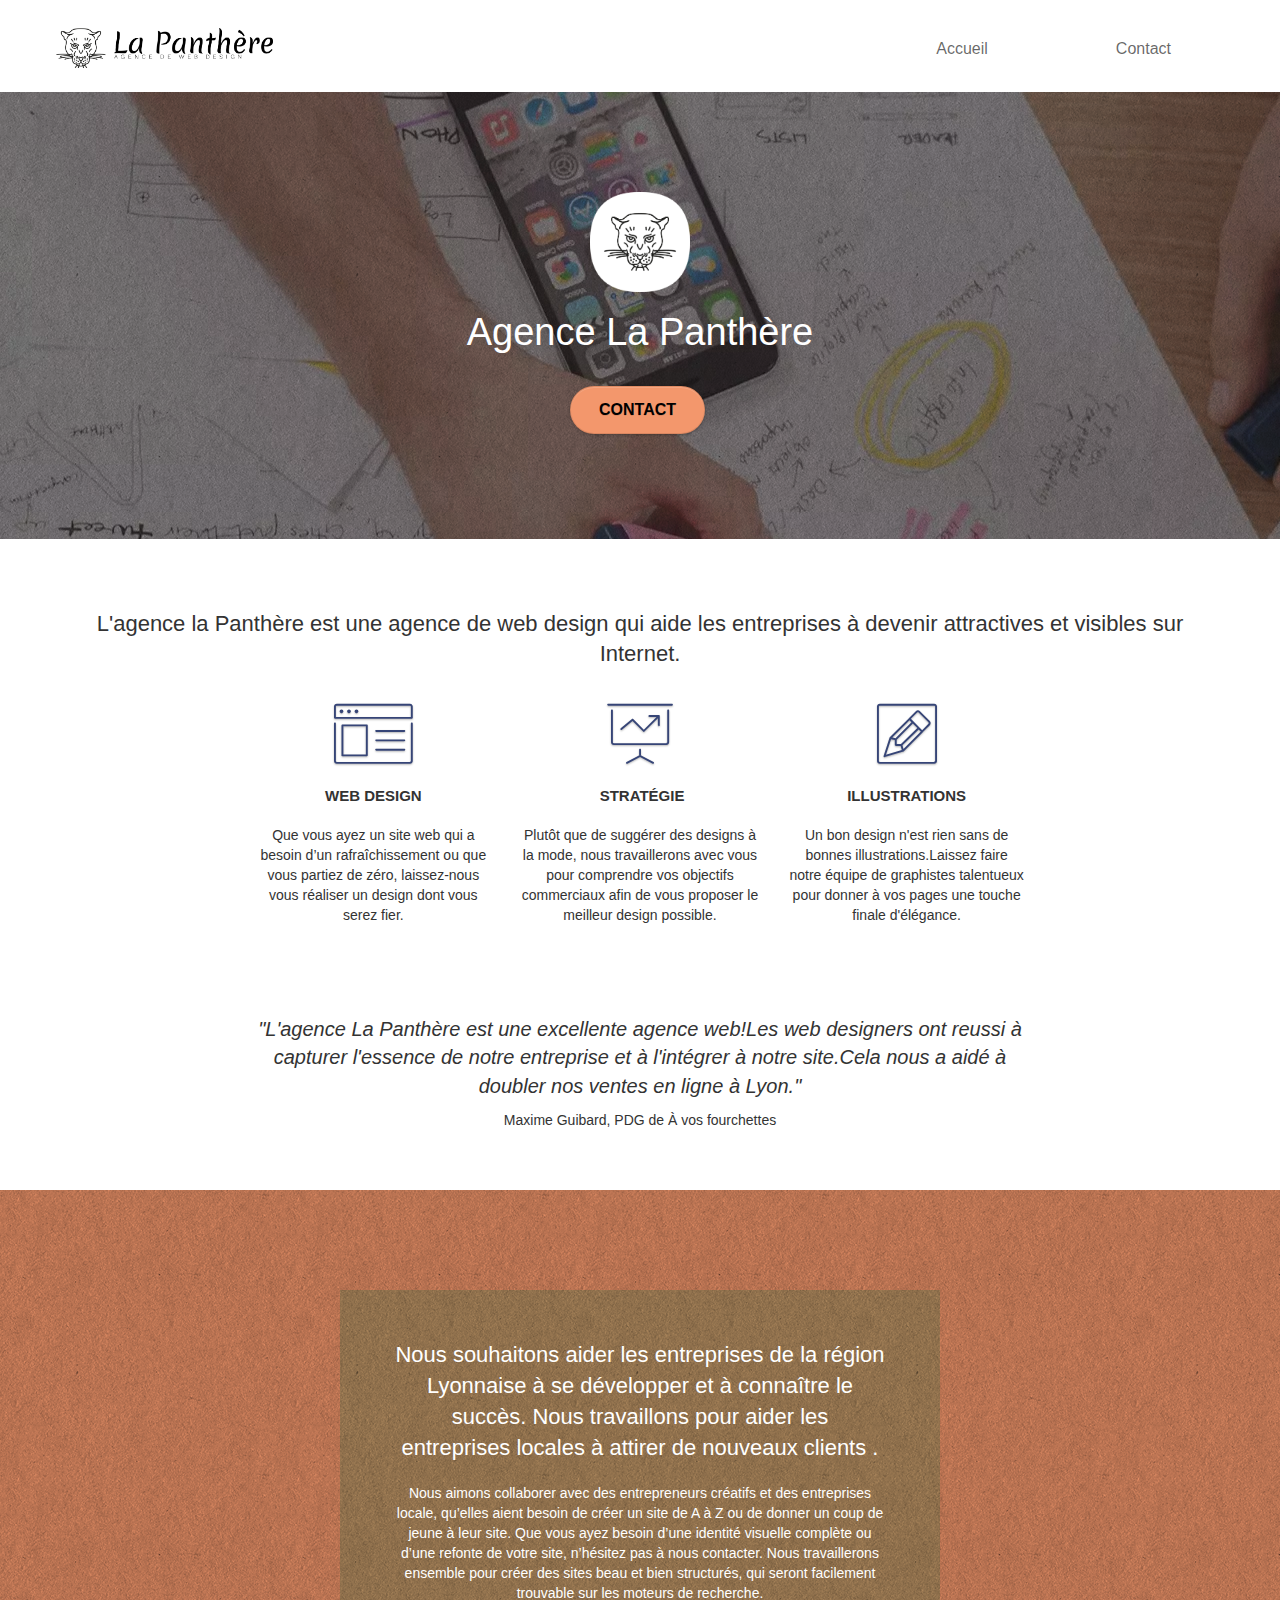
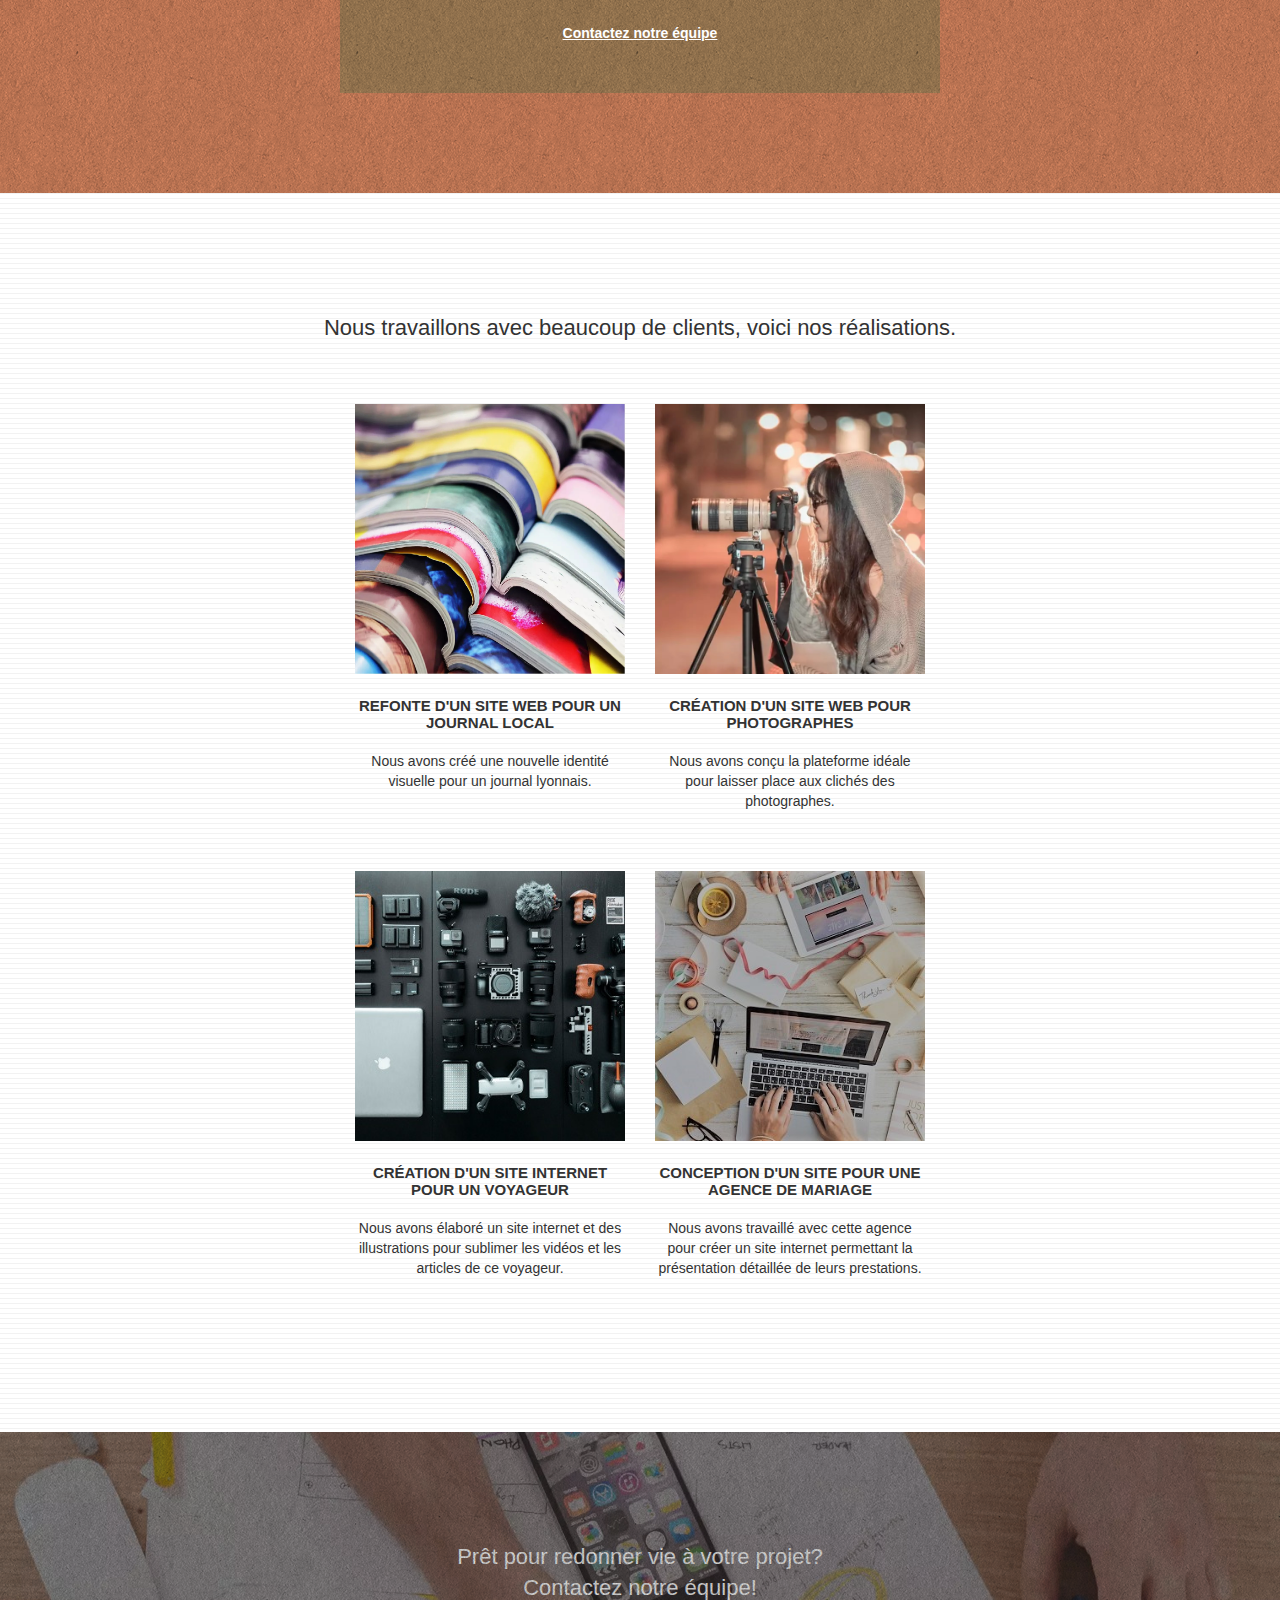
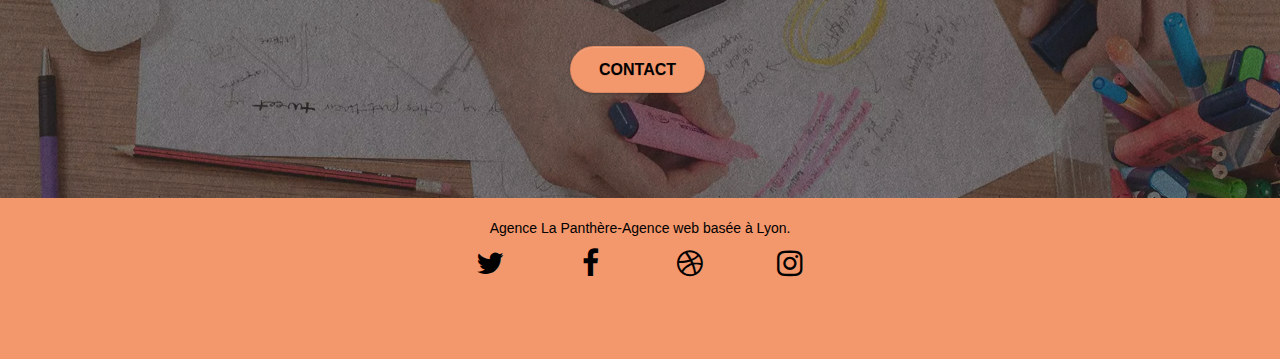
<file: index.html>
<!doctype html><html lang="fr"><head><meta charset="utf-8"><meta name="keywords" content="agence webdesign Lyon, creation d'un site web"><meta name="description" content="Agence web à Lyon, agence la Panthère, une agence de webdesign basée à Lyon qui aide les entreprises à devenir attractives et visibles sur Internet"><meta name="robots" content="index, follow"><meta name="viewport" content="width=device-width, initial-scale=1.0, viewport-fit=cover"><link rel="shortcut icon" type="image/png" href="favicon.jpg"><link rel="stylesheet" type="text/css" href="./css/bootstrap.css"><link rel="stylesheet" type="text/css" href="style.css"><link rel="stylesheet" type="text/css" href="./css/font-awesome.css"><link rel="stylesheet" type="text/css" href="./css/et-line.css"><title>Entreprise webdesign Lyon</title><!-- Analytics --><!-- Analytics END --></head><body><!-- Principal conteneur --><div class="page-container"><!-- bloc-0 --><header class="bloc bgc-white l-bloc " id="bloc-0"><div class="container bloc-sm"><nav class="navbar row"><div class="navbar-header"><a class="navbar-brand"
	href="index.html"><img src="./img/agence-la-panthere-monochrome.webp"
	alt="agence la Panthère"
	height="40" width="217"></a><button id="nav-toggle"
	type="button"
	class="ui-navbar-toggle navbar-toggle"
	data-toggle="collapse"
	data-target=".navbar-1"><span class="sr-only">Toggle navigation</span><span class="icon-bar"></span><span class="icon-bar"></span><span class="icon-bar"></span></button></div><div class="collapse navbar-collapse navbar-1 special-dropdown-nav"><ul class="site-navigation nav navbar-nav"><li><a href="index.html">Accueil</a></li><li><a href="contact.html">Contact</a></li></ul></div></nav></div></header><!-- bloc-0 END --><!-- bloc-1-presentation --><div class="bloc bgc-dark-slate-blue bg-banniere d-bloc bg-t-edge bloc-bg-texture texture-paper b-parallax"
	id="presentation"><div class="container bloc-lg"><div class="row tight-width-whitespace"><div class="col-sm-12"><img class="center-block image-resize-mode"
	src="./img/logo.webp"
	alt="logo agence"
	width="100"><h1 class="text-center hero-bloc-text tc-white ">Agence La Panthère</h1><div class="text-center"><a href="contact.html"
	class="btn btn-lg btn-clean btn-rd cta-hero btn-atomic-tangerine">Contact</a></div></div></div></div></div><!-- bloc-1-presentation END --><!-- bloc-2-services --><div class="bloc bgc-white l-bloc" id="bloc-2-services"><div class="container bloc-md"><div class="row"><div class="col-sm-12 text-center"><h2>L'agence la Panthère est une agence de web design qui aide les
					entreprises à devenir attractives et visibles sur Internet.
					</h2>
				</div>
			</div>
			<div class="row voffset-lg med-width-whitespace">
				<div class="col-sm-4">
					<div class="text-center">
						<span class="et-icon-browser sm-shadow icon-dark-slate-blue icons icon-lg"></span>
					</div>
					<h3 class="mg-md text-center">
						Web design
					</h3>
					<p class="text-center ">
						Que vous ayez un site web qui a besoin d’un rafraîchissement ou que vous partiez de zéro, laissez-nous vous réaliser un design dont vous serez fier.
					</p>
				</div>
				<div class="col-sm-4">
					<div class="text-center">
						<span class="et-icon-presentation sm-shadow icon-dark-slate-blue icons icon-lg"></span>
					</div>
					<h3 class="mg-md text-center">
						 Stratégie
					</h3>
					<p class="text-center ">
						Plutôt que de suggérer des designs à la mode, nous travaillerons avec vous pour comprendre vos objectifs commerciaux afin de vous proposer le meilleur design possible.<br>
					</p>
				</div>
				<div class="col-sm-4">
					<div class="text-center">
						<span class="et-icon-edit sm-shadow icon-dark-slate-blue icons icon-lg"></span>
					</div>
					<h3 class="mg-md text-center">
						Illustrations
					</h3>
					<p class="text-center ">
						Un bon design n'est rien sans de bonnes illustrations.Laissez faire notre équipe de graphistes talentueux pour donner à vos pages une touche finale d'élégance.
					</p>
				</div>
			</div>
			<div class="row voffset-lg voffset">
				<div class="col-xs-12 col-md-8 col-md-offset-2 text-center">
					<p class="citation-content">
						"L'agence La Panthère est une excellente agence web!Les web designers ont reussi à capturer l'essence de notre entreprise et à l'intégrer à notre site.Cela nous a aidé à doubler nos ventes en ligne à Lyon."
					</p>
					<p class="citation-auteur">Maxime Guibard, PDG de À vos fourchettes</p>
	
				</div>
			</div>
		</div>
	</div>
	<!-- bloc-2-services END -->
	
	<!-- bloc-3-what-i-do -->
	<div class="bloc tc-white bgc-atomic-tangerine bg-presentation d-bloc bloc-bg-texture texture-paper b-parallax" id="bloc-3-what-i-do">
		<div class="container bloc-lg">
			<div class="row tight-width-whitespace black-background">
				<div class="col-sm-12">
					<h2 class="mg-md text-center tc-white">
						Nous souhaitons aider les entreprises de la région Lyonnaise à se développer et à connaître le succès. Nous travaillons pour aider les entreprises locales à attirer de nouveaux clients .<br>
					</h2>
					<p class="text-center white">
						Nous aimons collaborer avec des entrepreneurs créatifs et des entreprises locale, qu’elles aient besoin de créer un site de A à Z ou de donner un coup de jeune à leur site. Que vous ayez besoin d’une identité visuelle complète ou d’une refonte de votre site, n’hésitez pas à nous contacter. Nous travaillerons ensemble pour créer des sites beau et bien structurés, qui seront facilement trouvable sur les moteurs de recherche. <br><br>
						<a class="ltc-white bold-link" 
						href="contact.html">
						Contactez notre équipe
						</a><br>
					</p>
				</div>
			</div>
		</div>
	</div>
	<!-- bloc-3-what-i-do END -->
	
	<!-- bloc-4-portfolio -->
	<div class="bloc bgc-white bg-lines-h2-bg bg-repeat l-bloc" id="bloc-4-portfolio">
		<div class="container bloc-lg">
			<div class="row">
				<div class="col-sm-12 text-center">
					<h2>Nous travaillons avec beaucoup de clients, voici nos réalisations.</h2>
				</div>
			</div>
			<div class="row tight-width-whitespace portfolio-row">
				<div class="col-sm-6">
					<a href="#" 
					data-lightbox="./img/1.webp" 
					data-gallery-id="gallery-1" 
					data-caption="Refonte d'un site web pour un journal local" 
					data-frame="snapshot-lb">
						<img src="./img/1.jpeg" alt="refonte pour un journal local" width="640" height="360" class="img-responsive portfolio-thumb">
					</a>
					<h3 class="mg-md text-center">
						Refonte d'un site web pour un journal local</h3><p class="text-center">Nous avons créé une nouvelle identité visuelle pour un journal lyonnais.</p></div><div class="col-sm-6"><a href="#"
	data-lightbox="./img/2.webp"
	data-gallery-id="gallery-1"
	data-caption="Création d'un site web pour photographes"
	data-frame="snapshot-lb"><img src="./img/2.jpeg"
	alt="Création d'un site web pour photographes"
	width="640" height="360"
	class="img-responsive portfolio-thumb"></a><h3 class="mg-md text-center">Création d'un site web pour photographes
					</h3>
					<p class="text-center">
						Nous avons conçu la plateforme idéale pour laisser place aux clichés des photographes.
					</p>
				</div>
			</div>
			<div class="row tight-width-whitespace portfolio-row">
				<div class="col-sm-6">
					<a href="#" 
					data-lightbox="./img/3.webp" 
					data-gallery-id="gallery-1" 
					data-caption="Création d'un site internet pour un voyageur" 
					data-frame="snapshot-lb">
						<img src="./img/3.jpeg" 
						alt="Création d'un site web pour voyageur"
						width="640" height="360" 
						class="img-responsive portfolio-thumb">
					</a>
					<h3 class="mg-md text-center">
						Création d'un site internet pour un voyageur</h3><p class="text-center">Nous avons élaboré un site internet et des illustrations pour sublimer les vidéos et les articles de ce voyageur.</p></div><div class="col-sm-6"><a href="#"
	data-lightbox="./img/4.webp"
	data-gallery-id="gallery-1"
	data-caption="Conception d'un site pour une agence de mariage"
	data-frame="snapshot-lb"><img src="./img/4.jpeg"
	alt="Création d'un site web pour agence de mariage"
	width="640" height="360"
	class="img-responsive portfolio-thumb"></a><h3 class="mg-md text-center">Conception d'un site pour une agence de mariage</h3><p class="text-center">Nous avons travaillé avec cette agence pour créer un site internet permettant la présentation détaillée de leurs prestations.</p></div></div></div></div><!-- bloc-4-portfolio END --><!-- bloc-5-cta --><div class="bloc bgc-dark-slate-blue bg-banniere d-bloc bloc-bg-texture texture-paper" id="bloc-5-cta"><div class="container bloc-lg"><div class="row"><h2 class="mg-md text-center tc-white">Prêt pour redonner vie à votre projet?<br>Contactez notre équipe!</h2><div class="col-sm-12 text-center"><a
	href="contact.html"
	class="btn btn-atomic-tangerine btn-clean btn-rd btn-lg cta-hero">Contact</a></div></div></div></div><!-- bloc-5-cta END --><!-- Footer-bloc-8 --><div class="bloc bgc-atomic-tangerine d-bloc" id="bloc-8"><div class="container bloc-sm"><div class="row"><div class="col-sm-12"><p class="text-center black">Agence La Panthère-Agence web basée à Lyon.<br></p><div class="social"><div class="col-sm-3"><div class="text-center black"><a class="social"
	href="http://www.twitter.fr/"
	aria-label="Twitter" rel="nofollow"><span class="fa fa-twitter icon-md"></span></a></div></div><div class="col-sm-3"><div class="text-center black"><a class="social"
	href="https://fr-fr.facebook.com"
	aria-label="Facebook" rel="nofollow"><span class="fa fa-facebook icon-md"></span></a></div></div><div class="col-sm-3"><div class="text-center black"><a class="social"
	href="https://dribbble.com"
	aria-label="Dribbble" rel="nofollow"><span class="fa fa-dribbble icon-md"></span></a></div></div><div class="col-sm-3"><div class="text-center black"><a class="social"
	href="https://www.instagram.com"
	aria-label="Instagram" rel="nofollow"><span class="fa fa-instagram icon-md"></span></a></div></div><div class="keywords" style="color:#F3976C;">Agence web à paris,stratégie web,web design,illustrations,design de site web,site web,web,internet,site internet,site</div></div></div></div></div></div><!-- Footer-bloc-8 END --></div><!-- Principal conteneur END --><script src="./js/jquery-2.1.0.js" defer></script><script src="./js/bootstrap.js" defer></script></body></html>
</file>
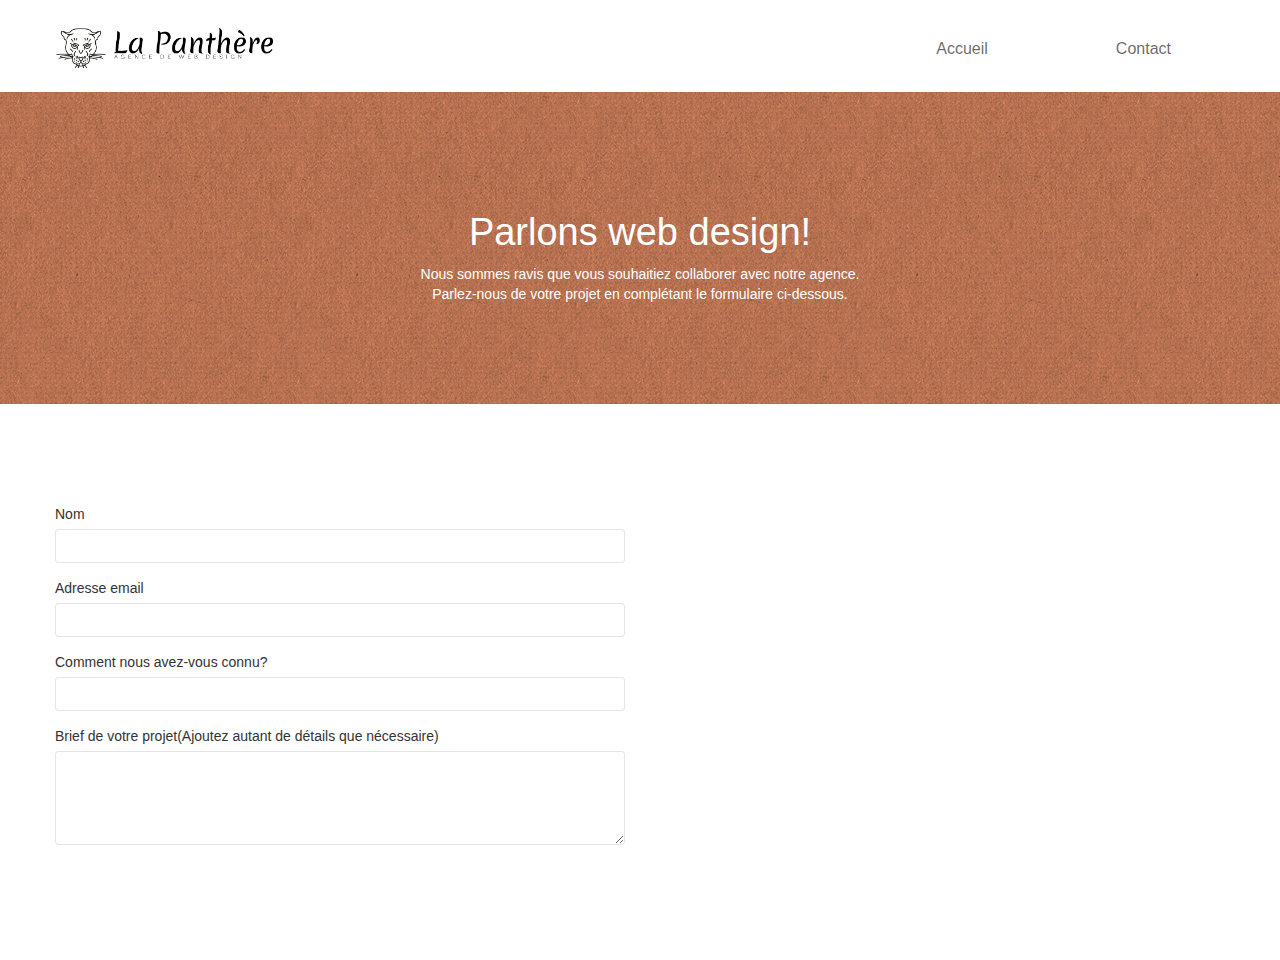
<file: contact.html>
<!doctype html><html lang="fr"><head><meta charset="utf-8"><meta name="keywords" content="agence webdesign Lyon, creation d'un site web"><meta name="description" content="Agence web à Lyon, agence la Panthère, une agence de webdesign basée à Lyon qui aide les entreprises à devenir attractives et visibles sur Internet"><meta name="viewport" content="width=device-width, initial-scale=1.0, viewport-fit=cover"><link rel="shortcut icon" type="image/png" href="favicon.jpg"><link rel="stylesheet" type="text/css" href="./css/bootstrap.css"><link rel="stylesheet" type="text/css" href="style.css"><link rel="stylesheet" type="text/css" href="./css/font-awesome.css"><link rel="stylesheet" type="text/css" href="./css/et-line.css"><title>page contact</title><!-- Analytics --><!-- Analytics END --></head><body><!-- Principal conteneur --><div class="page-container"><!-- bloc-0 --><div class="bloc bgc-white l-bloc " id="bloc-0"><div class="container bloc-sm"><nav class="navbar row"><div class="navbar-header"><a class="navbar-brand"
	href="index.html"><img src="./img/agence-la-panthere-monochrome.webp" alt="logo" height="40"></a><button id="nav-toggle"
	type="button"
	class="ui-navbar-toggle navbar-toggle"
	data-toggle="collapse"
	data-target=".navbar-1"><span class="sr-only">Toggle navigation</span><span class="icon-bar"></span><span class="icon-bar"></span><span class="icon-bar"></span></button></div><div class="collapse navbar-collapse navbar-1 special-dropdown-nav"><ul class="site-navigation nav navbar-nav"><li><a href="index.html">Accueil</a></li><li></li><li><a href="contact.html">Contact</a></li></ul></div></nav></div></div><!-- bloc-0 END --><!-- bloc-6 --><div class="bloc bg-dots-bg bg-repeat bgc-atomic-tangerine d-bloc bloc-bg-texture texture-paper" id="bloc-6"><div class="container bloc-lg"><div class="row"><div class="col-sm-12"><h1 class="text-center hero-bloc-text tc-white">Parlons web design!</h1><p class="text-center mg-lg tc-white tight-width-whitespace">Nous sommes ravis que vous souhaitiez collaborer avec notre agence.<br>Parlez-nous de votre projet en complétant le formulaire ci-dessous.</p></div></div></div></div><!-- bloc-6 END --><!-- bloc-7 --><div id="bloc-7" class="bloc bgc-white l-bloc"><div class="container bloc-lg"><div class="row"><div class="col-sm-6"><form id="form_1"><div class="form-group"><label for="name">Nom</label><input id="name" class="form-control" required></div><div class="form-group"><label for="email">Adresse email</label><input id="email" class="form-control" type="email" required></div><div class="form-group"><label for="input_504">Comment nous avez-vous connu?</label><input id="input_504" class="form-control" type="email" required></div><div class="form-group"><label for="message">Brief de votre projet(Ajoutez autant de détails que nécessaire)<br></label><textarea id="message" class="form-control" rows="4" cols="50" required>
</file>
<file: style.css>
body{margin:0;padding:0;background:#fff;overflow-x:hidden;-webkit-font-smoothing:antialiased;-moz-osx-font-smoothing:grayscale}a,button{transition:all .3s ease-in-out;outline:none!important}a:hover{text-decoration:none;cursor:pointer}.img-responsive{width:100%}#page-loading-blocs-notifaction{position:fixed;top:0;bottom:0;width:100%;z-index:100000;background:#FFF url(img/pageload-spinner.gif) no-repeat center center}.bloc{width:100%;clear:both;background:50% 50% no-repeat;padding:0 50px;-webkit-background-size:cover;-moz-background-size:cover;-o-background-size:cover;background-size:cover;position:relative}.bloc .container{padding-left:0;padding-right:0}.bloc-lg{padding:100px 50px}.bloc-md{padding:50px}.bloc-sm{padding:20px 50px}.bg-center,.bg-l-edge,.bg-r-edge,.bg-t-edge,.bg-b-edge,.bg-tl-edge,.bg-bl-edge,.bg-tr-edge,.bg-br-edge,.bg-repeat{-webkit-background-size:auto!important;-moz-background-size:auto!important;-o-background-size:auto!important;background-size:auto!important}.bg-repeat{background:repeat}.bg-t-edge{background:top no-repeat}.bloc-bg-texture::before{content:"";background-size:2px 2px;position:absolute;top:0;bottom:0;left:0;right:0}.citation{margin:auto}.citation-content{font-size:20px;font-style:oblique}.citation-auteur{font-size:14px}.mg-md{margin-top:10px;margin-bottom:20px}.tc-white{color:#FFF}.texture-paper::before{background:url(./img/texture-paper.webp);background-size:280px 280px}.b-parallax{background-attachment:fixed}.d-bloc button:hover{color:rgba(255,255,255,.9)}.d-bloc .icon-round,.d-bloc .icon-square,.d-bloc .icon-rounded,.d-bloc .icon-semi-rounded-a,.d-bloc .icon-semi-rounded-b{border-color:rgba(255,255,255,.9)}.d-bloc .divider-h span{border-color:rgba(255,255,255,.2)}.d-bloc .a-btn,.d-bloc .navbar a,.d-bloc .navbar-brand,.d-bloc a .icon-sm,.d-bloc a .icon-md,.d-bloc a .icon-lg,.d-bloc a .icon-xl,.d-bloc h1 a,.d-bloc h2 a,.d-bloc h3 a,.d-bloc h4 a,.d-bloc h5 a,.d-bloc h6 a,.d-bloc p a{color:#000}.d-bloc .a-btn:hover,.d-bloc .navbar a:hover,.d-bloc .navbar-brand:hover,.d-bloc a:hover .icon-sm,.d-bloc a:hover .icon-md,.d-bloc a:hover .icon-lg,.d-bloc a:hover .icon-xl,.d-bloc h1 a:hover,.d-bloc h2 a:hover,.d-bloc h3 a:hover,.d-bloc h4 a:hover,.d-bloc h5 a:hover,.d-bloc h6 a:hover,.d-bloc p a:hover{color:rgba(255,255,255,1)}.d-bloc .navbar-toggle .icon-bar{background:rgba(255,255,255,1)}.d-bloc .btn-wire,.d-bloc .btn-wire:hover{color:rgba(255,255,255,1);border-color:rgba(255,255,255,1)}.d-bloc .panel{color:rgba(0,0,0,.5)}.d-bloc .panel button:hover{color:rgba(0,0,0,.7)}.d-bloc .panel icon{border-color:rgba(0,0,0,.7)}.d-bloc .panel .divider-h span{border-color:rgba(0,0,0,.1)}.d-bloc .panel .a-btn{color:rgba(0,0,0,.6)}.d-bloc .panel .a-btn:hover{color:rgba(0,0,0,1)}.d-bloc .panel .btn-wire,.d-bloc .panel .btn-wire:hover{color:rgba(0,0,0,.7);border-color:rgba(0,0,0,.3)}.d-bloc .panel button:hover,.l-bloc button:hover{color:rgba(0,0,0,.7)}.l-bloc .icon-round,.l-bloc .icon-square,.l-bloc .icon-rounded,.l-bloc .icon-semi-rounded-a,.l-bloc .icon-semi-rounded-b{border-color:rgba(0,0,0,.7)}.d-bloc .panel .divider-h span,.l-bloc .divider-h span{border-color:rgba(0,0,0,.1)}.d-bloc .panel .a-btn,.l-bloc .a-btn,.l-bloc .navbar a,.l-bloc .navbar-brand,.l-bloc a .icon-sm,.l-bloc a .icon-md,.l-bloc a .icon-lg,.l-bloc a .icon-xl,.l-bloc h1 a,.l-bloc h2 a,.l-bloc h3 a,.l-bloc h4 a,.l-bloc h5 a,.l-bloc h6 a,.l-bloc p a{color:rgba(0,0,0,.6)}.d-bloc .panel .a-btn:hover,.l-bloc .a-btn:hover,.l-bloc .navbar a:hover,.l-bloc .navbar-brand:hover,.l-bloc a:hover .icon-sm,.l-bloc a:hover .icon-md,.l-bloc a:hover .icon-lg,.l-bloc a:hover .icon-xl,.l-bloc h1 a:hover,.l-bloc h2 a:hover,.l-bloc h3 a:hover,.l-bloc h4 a:hover,.l-bloc h5 a:hover,.l-bloc h6 a:hover,.l-bloc p a:hover{color:rgba(0,0,0,1)}.l-bloc .navbar-toggle .icon-bar{color:rgba(0,0,0,.6)}.d-bloc .panel .btn-wire,.d-bloc .panel .btn-wire:hover,.l-bloc .btn-wire,.l-bloc .btn-wire:hover{color:rgba(0,0,0,.7);border-color:rgba(0,0,0,.3)}.text-center{text-align:center}.voffset{margin-top:30px}.voffset-lg{margin-top:80px}.row-no-gutters{margin-right:0;margin-left:0}.row.row-no-gutters>[class^="col-"],.row.row-no-gutters>[class*=" col-"]{padding-right:0;padding-left:0}#bloc-1-hero h1{font-size:32px}.navbar{margin-bottom:0;z-index:1}.navbar-brand{height:auto;padding:3px 15px;font-size:25px;font-weight:400;font-weight:600;line-height:44px}.navbar-brand img{max-height:200px;margin:0 5px 0 0;display:inline}.navbar-brand img[src$=svg]{min-width:100px}.nav-center .navbar-brand img{margin:0}.navbar .nav{padding-top:2px;margin-right:-16px;float:right;z-index:1}.nav>li{float:left;margin-top:4px;font-size:16px}.nav>li a:hover,.nav>li a:focus{background:transparent}.navbar-toggle{margin:10px 10px 0 0;border:0}.navbar-toggle:hover{background:transparent!important}.navbar-toggle .icon-bar{background-color:rgba(0,0,0,.5);width:26px}.nav-invert .navbar .nav{float:left}.nav-invert .navbar-header,.nav-invert .navbar-brand{float:right;position:relative;z-index:2}@media (min-width:768px){.site-navigation{position:absolute;top:50%;right:20px;transform:translate(0,-50%);-webkit-transform:translateY(-50%)}.nav>li .dropdown-menu a,.nav>li .dropdown-menu a:hover{color:#484848}.nav-invert .site-navigation{left:0;right:0}.nav-center{text-align:center}.nav-center .navbar-header{width:100%}.nav-center .navbar-header,.nav-center .navbar-brand,.nav-center .nav>li{float:none;display:inline-block}.nav-center .site-navigation{position:relative;width:100%;right:0;margin-right:0;margin-top:20px}.nav-center.mini-nav .navbar-toggle{float:none;margin:10px auto 0}}.nav>li>.dropdown a{background:none!important;display:block;padding:14px 15px}nav .caret{margin:0 5px}.dropdown-menu .dropdown-menu{top:-8px;left:100%}.dropdown-menu .dropmenu-flow-right{top:100%;left:0;margin-left:-1px;border-top-left-radius:0;border-top-right-radius:0}.dropdown-menu .dropdown span{border:4px solid #000;border-top-color:transparent;border-right-color:transparent;border-bottom-color:transparent;margin:6px -5px 0 0!important;float:right}.mg-md{margin-top:10px;margin-bottom:20px}.mg-lg{margin-top:10px;margin-bottom:40px}.btn{margin:0 5px 5px 0}.btn.pull-right{margin:0 0 5px 5px}.btn-d,.btn-d:hover,.btn-d:focus{color:#FFF;background:rgba(0,0,0,.3)}button{outline:none!important}.btn-rd{border-radius:40px}.btn-clean{border:1px solid rgba(0,0,0,.08);border-bottom-color:rgba(0,0,0,.1);text-shadow:0 1px 0 rgba(0,0,1,.1);box-shadow:0 1px 3px rgba(0,0,1,.25),inset 0 1px 0 0 rgba(255,255,255,.15)}.icon-md{font-size:30px!important}.icon-lg{font-size:60px!important}.sm-shadow{text-shadow:0 1px 2px rgba(0,0,0,.3)}.panel-sq,.panel-sq .panel-heading,.panel-sq .panel-footer{border-radius:0}.panel-rd{border-radius:30px}.panel-rd .panel-heading{border-radius:29px 29px 0 0}.panel-rd .panel-footer{border-radius:0 0 29px 29px}.form-control{border-color:rgba(0,0,0,.1);box-shadow:none}.scrollToTop{width:40px;height:40px;position:fixed;bottom:20px;right:20px;opacity:0;z-index:500;transition:all .3s ease-in-out}.scrollToTop span{margin-top:6px}.showScrollTop{font-size:14px;opacity:1}a[data-lightbox]{position:relative;display:block;text-align:center}a[data-lightbox]:hover::before{content:"+";font-family:"HelveticaNeue-Light","Helvetica Neue Light","Helvetica Neue",Helvetica,Arial;font-size:32px;width:50px;height:50px;margin-left:-25px;border-radius:50%;background:rgba(0,0,0,.6);color:#FFF;font-weight:100;z-index:1;position:absolute;top:50%;transform:translateY(-50%);-webkit-transform:translateY(-50%)}a[data-lightbox]:hover img{opacity:.6;-webkit-animation-fill-mode:none;animation-fill-mode:none}#lightbox-modal{display:flex;align-items:center}#lightbox-modal .modal-dialog{width:90%;max-width:900px;margin:0 auto 0}#lightbox-modal .modal-dialog img{max-height:90vh;margin:0 auto}.lightbox-caption{padding:20px;color:#FFF;background:rgba(0,0,0,.5);position:absolute;left:15px;right:15px;bottom:5px}.close-lightbox{color:#FFF;font-size:30px;position:absolute;top:20px;right:20px;z-index:20;background:rgba(0,0,0,.5);border:none;line-height:30px;padding:0 9px 5px;opacity:.3}.close-lightbox:hover,.next-lightbox:hover,.prev-lightbox:hover{opacity:1;color:#FFF}.next-lightbox,.prev-lightbox{font-size:20px;color:rgba(255,255,255,.9);background:rgba(0,0,0,.5);transition:all .2s ease-in-out;position:absolute;top:45%;z-index:1;opacity:.4}.next-lightbox{padding:6px 8px 1px 13px;right:25px}.prev-lightbox{padding:6px 13px 1px 10px;left:25px}.snapshot-lb .modal-body{padding-bottom:45px}.snapshot-lb .lightbox-caption{padding:0;color:rgba(0,0,0,.5);background:none}h1,h2,h3,h4,h5,h6,p,label,.btn,a{font-family:"helvetica";font-weight:400}.container{max-width:100%}.hero-bloc-text{font-size:38px}.hero-bloc-text-sub{font-size:36px}.statement-bloc-text{line-height:26px;font-style:italic;font-size:20px;text-align:center;font-weight:lighter;max-width:520px;margin:auto auto auto auto}p{font-size:14px}.tight-width-whitespace{max-width:600px;margin:auto auto auto auto}.h1{font-size:20px;font-family:"Open Sans"}.cta-hero{margin-top:22px;color:#FFFFFF!important;text-transform:uppercase;padding:12px 28px 12px 28px;font-size:16px;font-weight:700}.social{max-width:400px;margin:auto auto auto auto}h2{font-size:22px;line-height:1.4em}h3{font-size:15px;text-transform:uppercase;font-weight:700;color:#333333!important}.med-width-whitespace{max-width:800px;margin:auto auto auto auto;box-shadow:0 0 0 #000}h1{color:#333333!important}h4{color:#333333!important}.icons{margin-bottom:14px;margin-top:24px}.black{color:#000000!important}.black{color:#000}.portfolio-thumb{margin-bottom:24px}.portfolio-row{margin-bottom:44px;margin-top:50px}.avatar{box-shadow:0 4px 9px rgba(0,0,0,.3)}.black-background{background-color:rgba(165,147,99,.7);padding:40px 40px 40px 40px}.bold-link{font-weight:900;text-decoration:underline!important}.bgc-white{background-color:#FFF}.bgc-dark-slate-blue{background-color:#364577}.bgc-atomic-tangerine{background-color:#F3976C}.tc-white{color:#FFF!important}.btn-atomic-tangerine{background:#F3976C;color:#000000!important}.btn-atomic-tangerine:hover{background:#c27956!important;color:#FFFFFF!important}.ltc-white{color:#FFFFFF!important}.ltc-white:hover{color:#cccccc!important}.ltc-atomic-tangerine{color:#F3976C!important}.ltc-atomic-tangerine:hover{color:#c27956!important}.icon-dark-slate-blue{color:#364577!important;border-color:#364577!important}.bg-dots-bg{background-image:url(./img/dots-bg.webp)}.bg-lines-h2-bg{background-image:url(./img/lines-h2-bg.webp)}.bg-banniere{background-image:url(./img/agencelapantere.webp)}.bg-presentation{background-image:url(./img/image-de-presentation.webp)}@media (max-width:1024px){.bloc{padding-left:20px;padding-right:20px}.bloc.full-width-bloc,.bloc-tile-2.full-width-bloc .container,.bloc-tile-3.full-width-bloc .container,.bloc-tile-4.full-width-bloc .container{padding-left:0;padding-right:0}}@media (max-width:992px) and (min-width:768px){.navbar .nav{max-width:80%}.nav-center.navbar .nav{max-width:100%}}@media only screen and (min-width:768px) and (max-width:1024px) and (orientation:landscape){.b-parallax{background-attachment:scroll}}@media only screen and (min-width:1024px) and (max-width:1366px) and (-webkit-min-device-pixel-ratio:1.5){.b-parallax{background-attachment:scroll}}@media (max-width:991px){.container{width:100%}.b-parallax{background-attachment:scroll}.page-container,#hero-bloc{overflow-x:hidden;position:relative}.bloc-group,.bloc-group .bloc{display:block;width:100%}.bloc-fill-screen .fill-bloc-top-edge,.bloc-fill-screen .fill-bloc-bottom-edge{padding:0 20px}}@media (max-width:767px){.page-container{overflow-x:hidden;position:relative}h1,h2,h3,h4,h5,h6,p,#disqus_thread{padding-left:10px!important;padding-right:10px!important}.b-parallax{background-attachment:scroll}.navbar .nav{padding-top:0;border-top:1px solid rgba(0,0,0,.2);float:none!important}.navbar.row{margin-left:0;margin-right:0}.site-navigation{position:inherit;transform:none;-webkit-transform:none;-ms-transform:none}.nav>li{margin-top:0;border-bottom:1px solid rgba(0,0,0,.1);background:rgba(0,0,0,.05);text-align:left;padding-left:15px;width:100%}.nav>li:hover{background:rgba(0,0,0,.08)}.dropdown .dropdown a .caret{float:none;margin:5px 0 0 10px!important;border:4px solid #000;border-bottom-color:transparent;border-right-color:transparent;border-left-color:transparent}#hero-bloc .navbar .nav{background:rgba(0,0,0,.8)}#hero-bloc .navbar .nav a{color:rgba(255,255,255,.6)}.hero{padding:50px 0}.hero-nav{left:-1px;right:-1px}.navbar-collapse{padding:0;overflow-x:hidden;-webkit-box-shadow:none;box-shadow:none}.navbar-brand img{max-height:40px;width:auto}.nav-invert .navbar-header{float:none;width:100%}.nav-invert .navbar-toggle{float:left;margin-left:10px}.bloc{padding-left:0;padding-right:0}.bloc-xxl,.bloc-xl,.bloc-lg{padding:40px 0}.bloc-sm,.bloc-md{padding-left:0;padding-right:0}.bloc-tile-2 .container,.bloc-tile-3 .container,.bloc-tile-4 .container,.bloc-fill-screen .fill-bloc-top-edge,.bloc-fill-screen .fill-bloc-bottom-edge{padding-left:0;padding-right:0}.a-block{padding:0 10px}.btn-dwn{display:none}.voffset{margin-top:5px}.voffset-md{margin-top:20px}.voffset-lg{margin-top:30px}form{padding:5px}.close-lightbox{display:inline-block}.blocsapp-device-iphone5{background-size:216px 425px;padding-top:60px;width:216px;height:425px}.blocsapp-device-iphone5 img{width:180px;height:320px}}@media (max-width:400px){.bloc{padding-left:0;padding-right:0}}@media (max-width:767px){.bloc-mob-center-text{text-align:center}}.navbar-nav>li>a{padding:64px}.nav{list-style:none}a{text-decoration:none}
</file>
<file: css/et-line.css>
@font-face {
    font-family: et-line;
    src: url(../fonts/et-line.eot);
    src: url(../fonts/et-line.eot?#iefix) format('embedded-opentype'), url(../fonts/et-line.woff) format('woff'), url(../fonts/et-line.ttf) format('truetype'), url(../fonts/et-line.svg#et-line) format('svg');
    font-weight: 400;
    font-style: normal
}

.et-icon-adjustments,
.et-icon-alarmclock,
.et-icon-anchor,
.et-icon-aperture,
.et-icon-attachment,
.et-icon-bargraph,
.et-icon-basket,
.et-icon-beaker,
.et-icon-bike,
.et-icon-book-open,
.et-icon-briefcase,
.et-icon-browser,
.et-icon-calendar,
.et-icon-camera,
.et-icon-caution,
.et-icon-chat,
.et-icon-circle-compass,
.et-icon-clipboard,
.et-icon-clock,
.et-icon-cloud,
.et-icon-compass,
.et-icon-desktop,
.et-icon-dial,
.et-icon-document,
.et-icon-documents,
.et-icon-download,
.et-icon-dribbble,
.et-icon-edit,
.et-icon-envelope,
.et-icon-expand,
.et-icon-facebook,
.et-icon-flag,
.et-icon-focus,
.et-icon-gears,
.et-icon-genius,
.et-icon-gift,
.et-icon-global,
.et-icon-globe,
.et-icon-googleplus,
.et-icon-grid,
.et-icon-happy,
.et-icon-hazardous,
.et-icon-heart,
.et-icon-hotairballoon,
.et-icon-hourglass,
.et-icon-key,
.et-icon-laptop,
.et-icon-layers,
.et-icon-lifesaver,
.et-icon-lightbulb,
.et-icon-linegraph,
.et-icon-linkedin,
.et-icon-lock,
.et-icon-magnifying-glass,
.et-icon-map,
.et-icon-map-pin,
.et-icon-megaphone,
.et-icon-mic,
.et-icon-mobile,
.et-icon-newspaper,
.et-icon-notebook,
.et-icon-paintbrush,
.et-icon-paperclip,
.et-icon-pencil,
.et-icon-phone,
.et-icon-picture,
.et-icon-pictures,
.et-icon-piechart,
.et-icon-presentation,
.et-icon-pricetags,
.et-icon-printer,
.et-icon-profile-female,
.et-icon-profile-male,
.et-icon-puzzle,
.et-icon-quote,
.et-icon-recycle,
.et-icon-refresh,
.et-icon-ribbon,
.et-icon-rss,
.et-icon-sad,
.et-icon-scissors,
.et-icon-scope,
.et-icon-search,
.et-icon-shield,
.et-icon-speedometer,
.et-icon-strategy,
.et-icon-streetsign,
.et-icon-tablet,
.et-icon-target,
.et-icon-telescope,
.et-icon-toolbox,
.et-icon-tools,
.et-icon-tools-2,
.et-icon-trophy,
.et-icon-tumblr,
.et-icon-twitter,
.et-icon-upload,
.et-icon-video,
.et-icon-wallet,
.et-icon-wine {
    font-family: et-line;
    speak: none;
    font-style: normal;
    font-weight: 400;
    font-variant: normal;
    text-transform: none;
    line-height: 1;
    -webkit-font-smoothing: antialiased;
    -moz-osx-font-smoothing: grayscale;
    display: inline-block
}

.et-icon-mobile:before {
    content: "\e000"
}

.et-icon-laptop:before {
    content: "\e001"
}

.et-icon-desktop:before {
    content: "\e002"
}

.et-icon-tablet:before {
    content: "\e003"
}

.et-icon-phone:before {
    content: "\e004"
}

.et-icon-document:before {
    content: "\e005"
}

.et-icon-documents:before {
    content: "\e006"
}

.et-icon-search:before {
    content: "\e007"
}

.et-icon-clipboard:before {
    content: "\e008"
}

.et-icon-newspaper:before {
    content: "\e009"
}

.et-icon-notebook:before {
    content: "\e00a"
}

.et-icon-book-open:before {
    content: "\e00b"
}

.et-icon-browser:before {
    content: "\e00c"
}

.et-icon-calendar:before {
    content: "\e00d"
}

.et-icon-presentation:before {
    content: "\e00e"
}

.et-icon-picture:before {
    content: "\e00f"
}

.et-icon-pictures:before {
    content: "\e010"
}

.et-icon-video:before {
    content: "\e011"
}

.et-icon-camera:before {
    content: "\e012"
}

.et-icon-printer:before {
    content: "\e013"
}

.et-icon-toolbox:before {
    content: "\e014"
}

.et-icon-briefcase:before {
    content: "\e015"
}

.et-icon-wallet:before {
    content: "\e016"
}

.et-icon-gift:before {
    content: "\e017"
}

.et-icon-bargraph:before {
    content: "\e018"
}

.et-icon-grid:before {
    content: "\e019"
}

.et-icon-expand:before {
    content: "\e01a"
}

.et-icon-focus:before {
    content: "\e01b"
}

.et-icon-edit:before {
    content: "\e01c"
}

.et-icon-adjustments:before {
    content: "\e01d"
}

.et-icon-ribbon:before {
    content: "\e01e"
}

.et-icon-hourglass:before {
    content: "\e01f"
}

.et-icon-lock:before {
    content: "\e020"
}

.et-icon-megaphone:before {
    content: "\e021"
}

.et-icon-shield:before {
    content: "\e022"
}

.et-icon-trophy:before {
    content: "\e023"
}

.et-icon-flag:before {
    content: "\e024"
}

.et-icon-map:before {
    content: "\e025"
}

.et-icon-puzzle:before {
    content: "\e026"
}

.et-icon-basket:before {
    content: "\e027"
}

.et-icon-envelope:before {
    content: "\e028"
}

.et-icon-streetsign:before {
    content: "\e029"
}

.et-icon-telescope:before {
    content: "\e02a"
}

.et-icon-gears:before {
    content: "\e02b"
}

.et-icon-key:before {
    content: "\e02c"
}

.et-icon-paperclip:before {
    content: "\e02d"
}

.et-icon-attachment:before {
    content: "\e02e"
}

.et-icon-pricetags:before {
    content: "\e02f"
}

.et-icon-lightbulb:before {
    content: "\e030"
}

.et-icon-layers:before {
    content: "\e031"
}

.et-icon-pencil:before {
    content: "\e032"
}

.et-icon-tools:before {
    content: "\e033"
}

.et-icon-tools-2:before {
    content: "\e034"
}

.et-icon-scissors:before {
    content: "\e035"
}

.et-icon-paintbrush:before {
    content: "\e036"
}

.et-icon-magnifying-glass:before {
    content: "\e037"
}

.et-icon-circle-compass:before {
    content: "\e038"
}

.et-icon-linegraph:before {
    content: "\e039"
}

.et-icon-mic:before {
    content: "\e03a"
}

.et-icon-strategy:before {
    content: "\e03b"
}

.et-icon-beaker:before {
    content: "\e03c"
}

.et-icon-caution:before {
    content: "\e03d"
}

.et-icon-recycle:before {
    content: "\e03e"
}

.et-icon-anchor:before {
    content: "\e03f"
}

.et-icon-profile-male:before {
    content: "\e040"
}

.et-icon-profile-female:before {
    content: "\e041"
}

.et-icon-bike:before {
    content: "\e042"
}

.et-icon-wine:before {
    content: "\e043"
}

.et-icon-hotairballoon:before {
    content: "\e044"
}

.et-icon-globe:before {
    content: "\e045"
}

.et-icon-genius:before {
    content: "\e046"
}

.et-icon-map-pin:before {
    content: "\e047"
}

.et-icon-dial:before {
    content: "\e048"
}

.et-icon-chat:before {
    content: "\e049"
}

.et-icon-heart:before {
    content: "\e04a"
}

.et-icon-cloud:before {
    content: "\e04b"
}

.et-icon-upload:before {
    content: "\e04c"
}

.et-icon-download:before {
    content: "\e04d"
}

.et-icon-target:before {
    content: "\e04e"
}

.et-icon-hazardous:before {
    content: "\e04f"
}

.et-icon-piechart:before {
    content: "\e050"
}

.et-icon-speedometer:before {
    content: "\e051"
}

.et-icon-global:before {
    content: "\e052"
}

.et-icon-compass:before {
    content: "\e053"
}

.et-icon-lifesaver:before {
    content: "\e054"
}

.et-icon-clock:before {
    content: "\e055"
}

.et-icon-aperture:before {
    content: "\e056"
}

.et-icon-quote:before {
    content: "\e057"
}

.et-icon-scope:before {
    content: "\e058"
}

.et-icon-alarmclock:before {
    content: "\e059"
}

.et-icon-refresh:before {
    content: "\e05a"
}

.et-icon-happy:before {
    content: "\e05b"
}

.et-icon-sad:before {
    content: "\e05c"
}

.et-icon-facebook:before {
    content: "\e05d"
}

.et-icon-twitter:before {
    content: "\e05e"
}

.et-icon-googleplus:before {
    content: "\e05f"
}

.et-icon-rss:before {
    content: "\e060"
}

.et-icon-tumblr:before {
    content: "\e061"
}

.et-icon-linkedin:before {
    content: "\e062"
}

.et-icon-dribbble:before {
    content: "\e063"
}
</file>
